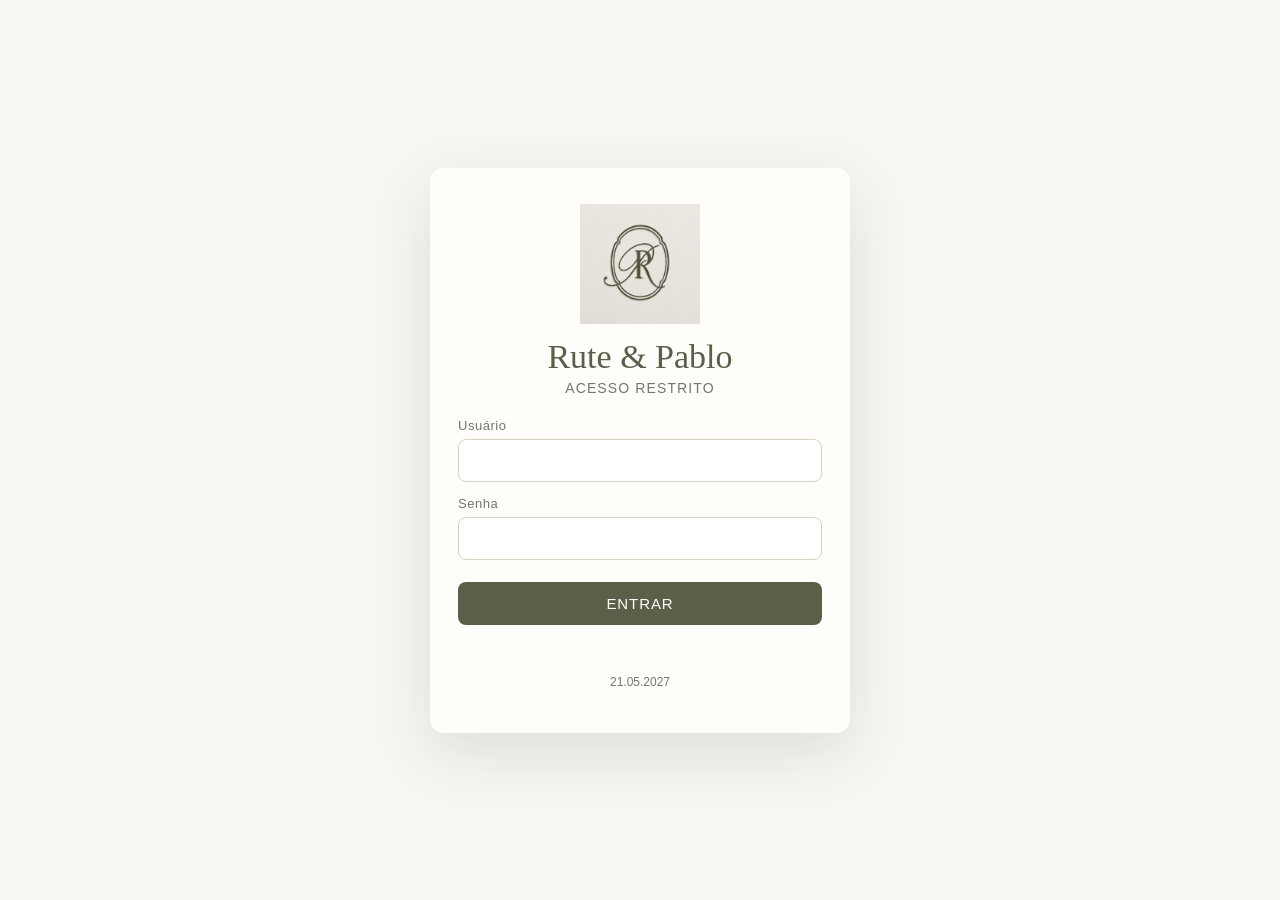
<file: index.html>
<!doctype html>
<html lang="pt-BR">
<head>
<meta charset="utf-8">
<meta name="viewport" content="width=device-width,initial-scale=1,viewport-fit=cover">
<meta name="theme-color" content="#F8F6F1">
<title>Rute &amp; Pablo | Entrar</title>
<link rel="icon" href="assets/logo-rute-pablo.png">
<style>
  :root{--bg:#f8f6f1;--paper:#fffdfa;--olive:#596047;--gold:#b79a68;--ink:#30342e;--muted:#72766d;--err:#a0392b}
  *{box-sizing:border-box}
  html,body{height:100%}
  body{margin:0;background:var(--bg);font-family:Arial,sans-serif;color:var(--ink);display:flex;align-items:center;justify-content:center;padding:24px}
  .card{background:var(--paper);max-width:420px;width:100%;padding:36px 28px 32px;border-radius:14px;box-shadow:0 20px 60px rgba(48,52,46,.12);text-align:center}
  .logo{width:120px;height:auto;margin:0 auto 14px;display:block}
  h1{font:400 34px Georgia,serif;color:var(--olive);margin:0 0 4px}
  .sub{color:var(--muted);font-size:14px;margin:0 0 22px;letter-spacing:.08em;text-transform:uppercase}
  label{display:block;text-align:left;font-size:13px;color:var(--muted);margin:14px 0 6px;letter-spacing:.04em}
  input{width:100%;padding:12px 14px;border:1px solid #d9d2c3;border-radius:8px;font-size:15px;background:#fff;color:var(--ink);outline:none;transition:border-color .15s}
  input:focus{border-color:var(--gold)}
  button{margin-top:22px;width:100%;padding:13px 16px;background:var(--olive);color:#fff;border:none;border-radius:8px;font-size:15px;letter-spacing:.06em;text-transform:uppercase;cursor:pointer;transition:background .15s}
  button:disabled{opacity:.6;cursor:wait}
  .msg{margin-top:14px;min-height:18px;font-size:13px;color:var(--err)}
  .foot{margin-top:18px;font-size:12px;color:var(--muted)}
</style>
</head>
<body>
  <main class="card">
    <img src="assets/logo-rute-pablo.png" alt="Rute &amp; Pablo" class="logo" onerror="this.style.display='none'">
    <h1>Rute &amp; Pablo</h1>
    <p class="sub">Acesso restrito</p>
    <form id="f" autocomplete="off">
      <label for="u">Usuário</label>
      <input id="u" name="u" required autocapitalize="off" autocorrect="off" spellcheck="false">
      <label for="p">Senha</label>
      <input id="p" name="p" type="password" required>
      <button type="submit" id="btn">Entrar</button>
      <p class="msg" id="msg" aria-live="polite"></p>
    </form>
    <p class="foot">21.05.2027</p>
  </main>
<script>
(async function(){
  const EXPECTED = 'b7acdf3fd360baf181d7e38d67d912e70d8eec917904379f8f44f8b2c99addf9';
  if (sessionStorage.getItem('rp_auth') === '1') {
    location.replace('./site.html');
    return;
  }
  async function sha256(s){
    const buf = await crypto.subtle.digest('SHA-256', new TextEncoder().encode(s));
    return [...new Uint8Array(buf)].map(b => b.toString(16).padStart(2,'0')).join('');
  }
  const f = document.getElementById('f');
  const msg = document.getElementById('msg');
  const btn = document.getElementById('btn');
  f.addEventListener('submit', async (e) => {
    e.preventDefault();
    msg.textContent = '';
    btn.disabled = true;
    const u = document.getElementById('u').value.trim().toLowerCase();
    const p = document.getElementById('p').value;
    const h = await sha256(u + ':' + p);
    if (h === EXPECTED) {
      sessionStorage.setItem('rp_auth', '1');
      location.replace('./site.html');
    } else {
      msg.textContent = 'Usuário ou senha inválidos.';
      btn.disabled = false;
    }
  });
})();
</script>
</body>
</html>
</file>
<file: styles.css>
/* ===========================================================
   Rute & Pablo — Premium Wedding Site
   Palette: ivory · champagne · warm beige · charcoal · sage
   Fonts  : Cormorant Garamond (serifa) + Inter (sans)
   =========================================================== */

:root {
  --ivory:        #F8F6F1;
  --paper:        #FFFEFB;
  --champagne:    #D8C8AE;
  --beige:        #E9E1D5;
  --beige-deep:   #DBD0BE;
  --sage:         #A5AE9B;
  --sage-deep:    #7F8975;
  --charcoal:     #292725;
  --ink:          #3A3733;
  --muted:        #8A8378;
  --line:         rgba(41, 39, 37, 0.10);
  --line-soft:    rgba(41, 39, 37, 0.06);
  --shadow-soft:  0 20px 60px rgba(41, 39, 37, 0.08);
  --shadow-lift:  0 30px 80px rgba(41, 39, 37, 0.14);

  --serif: "Cormorant Garamond", "Playfair Display", Georgia, "Times New Roman", serif;
  --sans:  "Inter", "Montserrat", -apple-system, BlinkMacSystemFont, "Segoe UI", sans-serif;

  --radius-sm: 6px;
  --radius-md: 14px;
  --radius-lg: 24px;

  --space-1: 8px;
  --space-2: 16px;
  --space-3: 24px;
  --space-4: 40px;
  --space-5: 64px;
  --space-6: 96px;
  --space-7: 140px;

  --max-width: 1240px;
}

/* -------- Reset -------- */
*, *::before, *::after { box-sizing: border-box; }
html { scroll-behavior: smooth; -webkit-text-size-adjust: 100%; }
body {
  margin: 0;
  background: var(--ivory);
  color: var(--ink);
  font-family: var(--sans);
  font-size: 16px;
  line-height: 1.6;
  font-weight: 400;
  -webkit-font-smoothing: antialiased;
  -moz-osx-font-smoothing: grayscale;
}
img { max-width: 100%; display: block; }
button { font-family: inherit; cursor: pointer; }
a { color: inherit; }
figure { margin: 0; }
h1, h2, h3, h4 { font-family: var(--serif); color: var(--charcoal); font-weight: 400; letter-spacing: -0.005em; }

/* -------- Utilities -------- */
.wrap { max-width: var(--max-width); margin: 0 auto; padding: 0 clamp(20px, 5vw, 48px); }
.eyebrow {
  font-family: var(--sans);
  font-size: 11px;
  letter-spacing: 0.32em;
  text-transform: uppercase;
  color: var(--sage-deep);
  font-weight: 500;
}
.serif-italic { font-family: var(--serif); font-style: italic; font-weight: 400; }
.sr-only { position: absolute; width: 1px; height: 1px; padding: 0; margin: -1px; overflow: hidden; clip: rect(0,0,0,0); white-space: nowrap; border: 0; }

/* -------- Reveal animation (opt-in) -------- */
.reveal { opacity: 0; transform: translateY(24px); transition: opacity 1.1s ease, transform 1.1s ease; }
.reveal.is-visible { opacity: 1; transform: translateY(0); }

@media (prefers-reduced-motion: reduce) {
  html { scroll-behavior: auto; }
  .reveal { opacity: 1; transform: none; transition: none; }
  .hero-image { transform: none !important; animation: none !important; }
}

/* ================================================
   NAV
   ================================================ */
.nav {
  position: fixed; top: 0; left: 0; right: 0; z-index: 50;
  display: flex; justify-content: space-between; align-items: center;
  padding: 18px clamp(20px, 5vw, 48px);
  background: transparent;
  transition: background 0.3s ease, backdrop-filter 0.3s ease, border-color 0.3s ease;
  border-bottom: 1px solid transparent;
}
.nav.is-scrolled {
  background: rgba(248, 246, 241, 0.88);
  backdrop-filter: blur(16px);
  -webkit-backdrop-filter: blur(16px);
  border-bottom-color: var(--line-soft);
}
.nav-brand {
  font-family: var(--serif);
  font-size: 20px;
  letter-spacing: 0.22em;
  color: var(--paper);
  text-decoration: none;
  text-transform: uppercase;
  transition: color 0.3s ease;
}
.nav.is-scrolled .nav-brand { color: var(--charcoal); }
.nav-menu { display: flex; gap: 28px; }
.nav-menu a {
  text-decoration: none;
  color: var(--paper);
  font-size: 11px;
  letter-spacing: 0.24em;
  text-transform: uppercase;
  font-weight: 500;
  transition: color 0.2s ease, opacity 0.2s ease;
  opacity: 0.85;
}
.nav.is-scrolled .nav-menu a { color: var(--charcoal); opacity: 0.7; }
.nav-menu a:hover { opacity: 1; }
.nav-toggle { display: none; background: transparent; border: 0; color: inherit; width: 36px; height: 36px; }
.nav-toggle svg { width: 22px; height: 22px; stroke: currentColor; }

@media (max-width: 820px) {
  .nav-menu {
    position: fixed; inset: 0;
    background: var(--ivory);
    flex-direction: column; justify-content: center; align-items: center;
    gap: 32px;
    transform: translateY(-110%);
    transition: transform 0.45s cubic-bezier(.4,.1,.1,1);
  }
  .nav-menu.is-open { transform: translateY(0); }
  .nav-menu a { color: var(--charcoal) !important; font-size: 14px; letter-spacing: 0.3em; }
  .nav-toggle { display: inline-flex; align-items: center; justify-content: center; color: var(--paper); }
  .nav.is-scrolled .nav-toggle { color: var(--charcoal); }
}

/* ================================================
   HERO
   ================================================ */
.hero {
  position: relative;
  min-height: 100vh;
  min-height: 100svh;
  display: flex;
  align-items: center;
  justify-content: center;
  overflow: hidden;
  color: var(--paper);
  text-align: center;
}
.hero-image {
  position: absolute; inset: 0;
  background: #0d0d0d no-repeat center/cover;
  transform: scale(1.08);
  animation: heroZoom 18s ease-out forwards;
}
@keyframes heroZoom {
  from { transform: scale(1.14); }
  to   { transform: scale(1.02); }
}
.hero-overlay {
  position: absolute; inset: 0;
  background:
    linear-gradient(180deg, rgba(10,10,8,0.35) 0%, rgba(10,10,8,0.20) 40%, rgba(10,10,8,0.55) 100%);
  pointer-events: none;
}
.hero-inner {
  position: relative; z-index: 2;
  max-width: 920px;
  padding: 120px 24px 80px;
}
.hero-eyebrow {
  font-family: var(--sans);
  font-size: 11px;
  letter-spacing: 0.4em;
  text-transform: uppercase;
  color: var(--beige);
  margin-bottom: 28px;
  opacity: 0;
  animation: fadeUp 1.2s ease 0.3s forwards;
}
.hero-title {
  font-family: var(--serif);
  font-weight: 400;
  color: var(--paper);
  font-size: clamp(64px, 11vw, 148px);
  line-height: 0.92;
  letter-spacing: -0.005em;
  margin: 0 0 24px;
  opacity: 0;
  animation: fadeUp 1.4s ease 0.6s forwards;
}
.hero-title .amp { font-style: italic; color: var(--champagne); margin: 0 0.06em; }
.hero-subtitle {
  font-family: var(--serif);
  font-style: italic;
  font-size: clamp(18px, 2.4vw, 26px);
  color: var(--beige);
  margin: 0 0 36px;
  opacity: 0;
  animation: fadeUp 1.2s ease 0.95s forwards;
}
.hero-date {
  font-family: var(--sans);
  font-size: clamp(12px, 1.4vw, 15px);
  letter-spacing: 0.5em;
  text-transform: uppercase;
  color: var(--paper);
  margin: 0;
  opacity: 0;
  animation: fadeUp 1.2s ease 1.25s forwards;
}
.hero-scroll {
  position: absolute; left: 50%; bottom: 28px; transform: translateX(-50%);
  color: var(--paper);
  font-size: 10px; letter-spacing: 0.4em; text-transform: uppercase;
  opacity: 0;
  animation: fadeUp 1s ease 2s forwards;
  text-decoration: none;
}
.hero-scroll::after {
  content: ""; display: block; margin: 10px auto 0;
  width: 1px; height: 46px;
  background: var(--paper); opacity: 0.85;
  animation: scrollLine 1.6s ease-in-out infinite;
}

@keyframes fadeUp { from { opacity: 0; transform: translateY(26px); } to { opacity: 1; transform: none; } }
@keyframes scrollLine { 0%, 100% { transform: scaleY(0.3); transform-origin: top; } 50% { transform: scaleY(1); transform-origin: top; } }

/* ================================================
   SECTION BASE
   ================================================ */
section { padding: clamp(80px, 12vw, 160px) 0; }
.section-head { max-width: 760px; margin: 0 auto clamp(48px, 7vw, 96px); text-align: center; }
.section-head .eyebrow { display: block; margin-bottom: 16px; }
.section-head h2 {
  font-size: clamp(42px, 6vw, 76px);
  line-height: 1.02;
  margin: 0 0 20px;
}
.section-head p {
  font-family: var(--serif);
  font-style: italic;
  font-size: clamp(17px, 1.8vw, 22px);
  color: var(--muted);
  margin: 0;
  line-height: 1.5;
}

/* ================================================
   STORY (Nossa História)
   ================================================ */
.story { background: var(--paper); }
.story-block {
  display: grid;
  grid-template-columns: 1fr 1fr;
  gap: clamp(32px, 6vw, 96px);
  align-items: center;
  margin-bottom: clamp(80px, 10vw, 140px);
}
.story-block:last-child { margin-bottom: 0; }
.story-block.reverse { direction: rtl; }
.story-block.reverse > * { direction: ltr; }
.story-image {
  position: relative;
  aspect-ratio: 4 / 5;
  border-radius: var(--radius-lg);
  overflow: hidden;
  box-shadow: var(--shadow-soft);
  background: var(--beige);
}
.story-image img {
  width: 100%; height: 100%; object-fit: cover;
  transition: transform 1.2s cubic-bezier(.3,.1,.2,1);
}
.story-image:hover img { transform: scale(1.04); }
.story-text .eyebrow { display: inline-block; margin-bottom: 20px; }
.story-text h3 {
  font-size: clamp(32px, 4vw, 48px);
  line-height: 1.08;
  margin: 0 0 24px;
}
.story-text p {
  color: var(--ink);
  font-size: 17px;
  line-height: 1.75;
  margin: 0 0 18px;
}
.story-highlight {
  font-family: var(--serif);
  font-style: italic;
  font-size: clamp(22px, 2.6vw, 30px);
  color: var(--sage-deep);
  line-height: 1.4;
  margin: 28px 0;
  padding-left: 22px;
  border-left: 2px solid var(--champagne);
}

@media (max-width: 860px) {
  .story-block { grid-template-columns: 1fr; gap: 36px; margin-bottom: 72px; }
  .story-block.reverse { direction: ltr; }
  .story-image { aspect-ratio: 3/4; max-height: 520px; }
}

/* ================================================
   GALLERY
   ================================================ */
.gallery { background: var(--ivory); }
.gallery-grid {
  display: grid;
  grid-template-columns: repeat(12, 1fr);
  grid-auto-rows: 140px;
  gap: 14px;
}
.gallery-item {
  position: relative;
  overflow: hidden;
  border-radius: var(--radius-md);
  background: var(--beige);
  cursor: zoom-in;
  box-shadow: var(--shadow-soft);
}
.gallery-item img {
  width: 100%; height: 100%; object-fit: cover;
  transition: transform 1s cubic-bezier(.3,.1,.2,1);
}
.gallery-item:hover img { transform: scale(1.06); }
.gallery-item::after {
  content: "";
  position: absolute; inset: 0;
  background: linear-gradient(180deg, transparent 60%, rgba(41,39,37,0.25));
  opacity: 0; transition: opacity 0.4s ease;
  pointer-events: none;
}
.gallery-item:hover::after { opacity: 1; }

/* Editorial asymmetric spans */
.gallery-item.g-xl { grid-column: span 7; grid-row: span 4; }
.gallery-item.g-tall { grid-column: span 5; grid-row: span 5; }
.gallery-item.g-wide { grid-column: span 7; grid-row: span 3; }
.gallery-item.g-sq { grid-column: span 5; grid-row: span 3; }
.gallery-item.g-md { grid-column: span 6; grid-row: span 3; }
.gallery-item.g-sm { grid-column: span 6; grid-row: span 3; }

@media (max-width: 860px) {
  .gallery-grid { grid-template-columns: repeat(2, 1fr); grid-auto-rows: 180px; gap: 10px; }
  .gallery-item.g-xl, .gallery-item.g-tall, .gallery-item.g-wide,
  .gallery-item.g-sq, .gallery-item.g-md, .gallery-item.g-sm {
    grid-column: span 1; grid-row: span 1;
  }
  .gallery-item.g-xl { grid-column: span 2; grid-row: span 2; }
}

/* Lightbox */
.lightbox {
  position: fixed; inset: 0; z-index: 100;
  background: rgba(10, 10, 8, 0.94);
  display: none;
  align-items: center; justify-content: center;
  padding: 24px;
}
.lightbox.is-open { display: flex; }
.lightbox img {
  max-width: 95vw; max-height: 92vh;
  object-fit: contain;
  border-radius: 8px;
  box-shadow: 0 30px 80px rgba(0,0,0,0.6);
}
.lightbox-close, .lightbox-prev, .lightbox-next {
  position: absolute;
  background: rgba(248, 246, 241, 0.12);
  color: var(--paper);
  border: 1px solid rgba(248, 246, 241, 0.2);
  width: 46px; height: 46px; border-radius: 50%;
  display: flex; align-items: center; justify-content: center;
  backdrop-filter: blur(8px);
  transition: background 0.2s ease;
}
.lightbox-close:hover, .lightbox-prev:hover, .lightbox-next:hover { background: rgba(248, 246, 241, 0.22); }
.lightbox-close { top: 20px; right: 20px; }
.lightbox-prev { left: 20px; top: 50%; transform: translateY(-50%); }
.lightbox-next { right: 20px; top: 50%; transform: translateY(-50%); }

/* ================================================
   O GRANDE DIA
   ================================================ */
.day {
  background: linear-gradient(180deg, var(--beige) 0%, var(--ivory) 100%);
}
.day-grid {
  display: grid;
  grid-template-columns: repeat(auto-fit, minmax(260px, 1fr));
  gap: 20px;
  margin-bottom: clamp(48px, 7vw, 80px);
}
.day-card {
  background: var(--paper);
  border: 1px solid var(--line);
  border-radius: var(--radius-lg);
  padding: 36px 28px 30px;
  text-align: center;
  box-shadow: var(--shadow-soft);
}
.day-card-icon {
  width: 44px; height: 44px;
  margin: 0 auto 20px;
  color: var(--sage-deep);
}
.day-card-icon svg { width: 100%; height: 100%; }
.day-card .eyebrow { display: block; margin-bottom: 10px; }
.day-card h3 {
  font-size: 26px;
  margin: 0 0 8px;
  line-height: 1.2;
}
.day-card p { color: var(--muted); margin: 0; font-size: 15px; line-height: 1.6; }
.day-maps {
  display: inline-flex; align-items: center; gap: 10px;
  text-decoration: none;
  background: var(--charcoal);
  color: var(--paper);
  padding: 15px 32px;
  border-radius: 999px;
  font-size: 12px; letter-spacing: 0.24em; text-transform: uppercase;
  font-weight: 500;
  transition: background 0.2s ease, transform 0.2s ease;
}
.day-maps:hover { background: #1b1a18; transform: translateY(-2px); }
.day-cta { text-align: center; }

/* ================================================
   COUNTDOWN
   ================================================ */
.countdown {
  background: var(--charcoal);
  color: var(--paper);
  text-align: center;
}
.countdown h2 { color: var(--paper); }
.countdown .eyebrow { color: var(--champagne); }
.countdown .section-head p { color: var(--beige); font-style: italic; }
.countdown-grid {
  display: grid;
  grid-template-columns: repeat(4, 1fr);
  gap: clamp(8px, 2vw, 24px);
  max-width: 820px;
  margin: 0 auto;
}
.countdown-cell {
  background: rgba(248, 246, 241, 0.04);
  border: 1px solid rgba(248, 246, 241, 0.12);
  border-radius: var(--radius-md);
  padding: 28px 10px 22px;
}
.countdown-value {
  font-family: var(--serif);
  font-size: clamp(42px, 7vw, 86px);
  line-height: 1;
  color: var(--paper);
  display: block;
  font-variant-numeric: tabular-nums;
  margin-bottom: 8px;
}
.countdown-label {
  font-size: 10px; letter-spacing: 0.3em; text-transform: uppercase;
  color: var(--champagne);
  font-weight: 500;
}

/* ================================================
   RSVP
   ================================================ */
.rsvp { background: var(--paper); }
.rsvp-form {
  max-width: 680px; margin: 0 auto;
  display: grid; gap: 22px;
}
.rsvp-field { display: grid; gap: 8px; }
.rsvp-field label {
  font-size: 11px; letter-spacing: 0.26em; text-transform: uppercase;
  color: var(--sage-deep); font-weight: 500;
}
.rsvp-field input,
.rsvp-field select,
.rsvp-field textarea {
  font-family: var(--sans);
  background: var(--ivory);
  border: 1px solid var(--line);
  border-radius: 10px;
  padding: 14px 16px;
  font-size: 15px;
  color: var(--charcoal);
  outline: none;
  transition: border-color 0.2s ease, background 0.2s ease;
  width: 100%;
}
.rsvp-field input:focus,
.rsvp-field select:focus,
.rsvp-field textarea:focus {
  border-color: var(--sage-deep);
  background: var(--paper);
}
.rsvp-field textarea { resize: vertical; min-height: 110px; }
.rsvp-field .hint { font-size: 12px; color: var(--muted); margin-top: 4px; }
.rsvp-row { display: grid; grid-template-columns: 1fr 1fr; gap: 20px; }
@media (max-width: 640px) { .rsvp-row { grid-template-columns: 1fr; } }

.rsvp-submit {
  background: var(--charcoal); color: var(--paper);
  border: 0; border-radius: 999px;
  padding: 17px 36px;
  font-size: 12px; letter-spacing: 0.3em; text-transform: uppercase;
  font-weight: 500;
  margin-top: 10px; justify-self: center;
  transition: background 0.2s ease, transform 0.2s ease;
  min-width: 220px;
}
.rsvp-submit:hover { background: #1b1a18; transform: translateY(-1px); }
.rsvp-submit:disabled { opacity: 0.6; cursor: wait; }
.rsvp-status {
  min-height: 24px; text-align: center;
  font-size: 14px; letter-spacing: 0.04em;
}
.rsvp-status.ok { color: var(--sage-deep); }
.rsvp-status.err { color: #a0392b; }

/* ================================================
   GIFTS
   ================================================ */
.gifts { background: var(--ivory); }
.gift-filters {
  display: flex; flex-wrap: wrap; justify-content: center;
  gap: 8px; margin-bottom: 44px;
}
.gift-filter {
  background: transparent;
  border: 1px solid var(--line);
  border-radius: 999px;
  padding: 10px 18px;
  font-size: 11px; letter-spacing: 0.24em; text-transform: uppercase;
  color: var(--muted);
  transition: all 0.2s ease;
  font-weight: 500;
}
.gift-filter:hover { color: var(--charcoal); border-color: var(--charcoal); }
.gift-filter.is-active {
  background: var(--charcoal); color: var(--paper); border-color: var(--charcoal);
}
.gift-grid {
  display: grid;
  grid-template-columns: repeat(auto-fit, minmax(240px, 1fr));
  gap: 22px;
}
.gift-card {
  background: var(--paper);
  border: 1px solid var(--line-soft);
  border-radius: var(--radius-lg);
  overflow: hidden;
  display: flex; flex-direction: column;
  transition: transform 0.4s ease, box-shadow 0.4s ease;
  cursor: pointer;
  text-align: left;
  color: inherit;
  padding: 0;
  font-family: inherit;
  border-top: 1px solid var(--line-soft);
  border-right: 1px solid var(--line-soft);
  border-bottom: 1px solid var(--line-soft);
  border-left: 1px solid var(--line-soft);
}
.gift-card:hover { transform: translateY(-4px); box-shadow: var(--shadow-lift); }
.gift-card.gift-hidden { display: none !important; }
.gift-image {
  aspect-ratio: 1 / 1;
  background: var(--beige);
  overflow: hidden;
}
.gift-image img {
  width: 100%; height: 100%; object-fit: cover;
  transition: transform 0.6s ease;
}
.gift-card:hover .gift-image img { transform: scale(1.05); }
.gift-body { padding: 22px 22px 24px; flex: 1; display: flex; flex-direction: column; gap: 6px; }
.gift-cat {
  font-size: 10px; letter-spacing: 0.3em; text-transform: uppercase;
  color: var(--sage-deep); font-weight: 500;
}
.gift-name {
  font-family: var(--serif);
  font-size: 22px;
  line-height: 1.2;
  color: var(--charcoal);
  margin: 2px 0 4px;
  min-height: 2.4em;
}
.gift-price {
  margin-top: auto;
  font-family: var(--serif);
  font-size: 22px;
  color: #9b6b25;
  font-weight: 500;
}

/* ================================================
   GIFT MODAL / CHECKOUT
   ================================================ */
.modal {
  position: fixed; inset: 0; z-index: 90;
  display: none;
  background: rgba(10, 10, 8, 0.6);
  padding: 20px;
  overflow-y: auto;
  align-items: flex-start;
  justify-content: center;
}
.modal.is-open { display: flex; }
.modal-panel {
  background: var(--paper);
  border-radius: var(--radius-lg);
  max-width: 640px; width: 100%;
  margin: 48px auto;
  padding: 36px 32px 32px;
  box-shadow: var(--shadow-lift);
  position: relative;
}
.modal-close {
  position: absolute; top: 14px; right: 14px;
  background: transparent; border: 0;
  width: 36px; height: 36px;
  border-radius: 50%;
  color: var(--muted);
  display: inline-flex; align-items: center; justify-content: center;
  font-size: 20px;
}
.modal-close:hover { background: var(--beige); color: var(--charcoal); }
.modal-head { display: flex; gap: 20px; align-items: center; margin-bottom: 24px; }
.modal-img {
  width: 108px; height: 108px; flex-shrink: 0;
  border-radius: 14px; overflow: hidden;
  background: var(--beige);
}
.modal-img img { width: 100%; height: 100%; object-fit: cover; }
.modal-head h3 {
  font-size: 26px; line-height: 1.2; margin: 0 0 4px;
}
.modal-cat {
  font-size: 10px; letter-spacing: 0.3em; text-transform: uppercase;
  color: var(--sage-deep); font-weight: 500;
}
.modal-price {
  font-family: var(--serif); font-size: 22px; color: #9b6b25;
  margin-top: 6px;
}
.pay-tabs {
  display: grid; grid-template-columns: 1fr 1fr;
  gap: 2px; padding: 4px;
  background: var(--beige);
  border-radius: 999px;
  margin-bottom: 24px;
}
.pay-tab {
  background: transparent; border: 0;
  padding: 10px 14px;
  border-radius: 999px;
  font-size: 11px; letter-spacing: 0.22em; text-transform: uppercase;
  color: var(--muted); font-weight: 500;
  transition: all 0.2s ease;
}
.pay-tab.is-active { background: var(--paper); color: var(--charcoal); box-shadow: 0 2px 8px rgba(0,0,0,0.06); }
.pay-panel { display: none; }
.pay-panel.is-active { display: block; }
.pix-box {
  display: grid;
  grid-template-columns: auto 1fr;
  gap: 24px;
  padding: 22px;
  background: var(--ivory);
  border-radius: var(--radius-md);
  border: 1px solid var(--line-soft);
  margin-bottom: 18px;
}
.pix-qr {
  width: 170px; height: 170px;
  padding: 10px;
  background: var(--paper);
  border-radius: 12px;
  border: 1px solid var(--line-soft);
  display: grid; place-items: center;
}
.pix-qr img { width: 100%; height: 100%; object-fit: contain; }
.pix-info .eyebrow { display: block; margin-bottom: 4px; }
.pix-info strong {
  font-family: var(--serif);
  font-size: 22px; color: var(--charcoal);
  display: block; margin-bottom: 10px;
  letter-spacing: 0.04em;
}
.pix-info dl {
  display: grid; grid-template-columns: auto 1fr; gap: 4px 12px;
  margin: 10px 0 0;
}
.pix-info dt { font-size: 10px; letter-spacing: 0.22em; text-transform: uppercase; color: var(--muted); align-self: center; }
.pix-info dd { font-size: 13px; color: var(--charcoal); margin: 0; }
.pix-hint {
  font-size: 12px; line-height: 1.6; color: var(--muted);
  margin: 0 0 14px;
}
@media (max-width: 540px) {
  .pix-box { grid-template-columns: 1fr; text-align: center; }
  .pix-qr { margin: 0 auto; }
  .pix-info dl { justify-content: center; }
}
.btn-primary, .btn-secondary {
  display: inline-flex; align-items: center; justify-content: center; gap: 8px;
  padding: 14px 22px;
  border-radius: 999px;
  font-size: 11px; letter-spacing: 0.26em; text-transform: uppercase;
  font-weight: 500;
  border: 1px solid var(--charcoal);
  text-decoration: none;
  transition: all 0.2s ease;
  cursor: pointer;
  width: 100%;
}
.btn-primary { background: var(--charcoal); color: var(--paper); }
.btn-primary:hover { background: #1b1a18; }
.btn-secondary { background: transparent; color: var(--charcoal); }
.btn-secondary:hover { background: var(--beige); }
.modal-status {
  min-height: 22px; text-align: center;
  font-size: 13px; color: var(--sage-deep);
  margin-top: 14px;
}

.card-info {
  background: var(--ivory);
  border-radius: var(--radius-md);
  padding: 22px;
  border: 1px solid var(--line-soft);
  margin-bottom: 18px;
}
.card-info h4 {
  font-size: 20px; margin: 0 0 8px;
}
.card-info p { color: var(--muted); font-size: 14px; margin: 0 0 10px; line-height: 1.6; }
.card-info ul { padding-left: 18px; margin: 0; font-size: 13px; color: var(--charcoal); line-height: 1.7; }

/* Partial contribution (gifts ≥ R$ 1.000) */
.pix-contribute { margin-bottom: 18px; }
.pix-contribute-head {
  display: flex; justify-content: space-between; align-items: center;
  margin-bottom: 10px;
}
.pix-contribute-head .eyebrow { display: block; }
.pix-contribute-badge {
  font-size: 10px; letter-spacing: 0.22em; text-transform: uppercase;
  color: var(--sage-deep); background: var(--beige);
  padding: 4px 10px; border-radius: 999px;
}
.pix-contribute-input {
  display: flex; align-items: center; gap: 8px;
  background: var(--ivory);
  border: 1px solid var(--line);
  border-radius: 10px;
  padding: 10px 14px;
  margin-bottom: 10px;
}
.pix-contribute-input span { color: var(--muted); font-size: 14px; }
.pix-contribute-input input {
  flex: 1; border: 0; background: transparent; outline: none;
  font-family: var(--sans); font-size: 16px; color: var(--charcoal);
  min-width: 0;
}
.pix-quick { display: flex; gap: 6px; flex-wrap: wrap; }
.pix-quick button {
  background: var(--paper);
  border: 1px solid var(--line);
  border-radius: 999px;
  padding: 7px 12px;
  font-size: 11px; color: var(--muted);
  letter-spacing: 0.08em;
}
.pix-quick button:hover,
.pix-quick button.is-active { background: var(--charcoal); color: var(--paper); border-color: var(--charcoal); }
.pix-error { color: #a0392b; font-size: 13px; min-height: 18px; margin: 4px 0 0; }

/* ================================================
   FINAL MESSAGE
   ================================================ */
.final {
  position: relative;
  min-height: 92vh;
  display: flex; align-items: center; justify-content: center;
  overflow: hidden;
  color: var(--paper);
  text-align: center;
}
.final-image {
  position: absolute; inset: 0;
  background: #0c0c0b no-repeat center/cover;
  transform: scale(1.05);
}
.final-overlay {
  position: absolute; inset: 0;
  background: linear-gradient(180deg, rgba(10,10,8,0.45) 0%, rgba(10,10,8,0.65) 100%);
}
.final-inner {
  position: relative; z-index: 2;
  max-width: 760px; padding: 80px 24px;
}
.final-inner .eyebrow { color: var(--champagne); display: block; margin-bottom: 20px; }
.final-inner h2 {
  color: var(--paper);
  font-size: clamp(42px, 6vw, 72px);
  line-height: 1.05;
  margin: 0 0 24px;
}
.final-inner p {
  font-family: var(--serif);
  font-style: italic;
  font-size: clamp(18px, 2.2vw, 24px);
  color: var(--beige);
  line-height: 1.55;
  margin: 0 0 32px;
}
.final-signature {
  font-family: var(--serif);
  font-size: clamp(36px, 5vw, 56px);
  color: var(--paper);
  letter-spacing: 0.02em;
}
.final-signature .amp { font-style: italic; color: var(--champagne); }

/* ================================================
   FOOTER
   ================================================ */
.footer {
  background: var(--charcoal);
  color: var(--beige);
  padding: 60px 0 36px;
  text-align: center;
}
.footer-brand {
  font-family: var(--serif);
  font-size: 28px;
  letter-spacing: 0.24em;
  text-transform: uppercase;
  color: var(--paper);
  margin-bottom: 14px;
}
.footer-brand .amp { font-style: italic; color: var(--champagne); }
.footer-date {
  font-size: 11px; letter-spacing: 0.4em; text-transform: uppercase;
  color: var(--champagne);
  margin-bottom: 36px;
}
.footer-nav { display: flex; justify-content: center; gap: 28px; flex-wrap: wrap; margin-bottom: 36px; }
.footer-nav a {
  text-decoration: none;
  font-size: 11px; letter-spacing: 0.24em; text-transform: uppercase;
  color: var(--beige); opacity: 0.7;
}
.footer-nav a:hover { opacity: 1; }
.footer-small { font-size: 11px; color: rgba(217, 206, 184, 0.5); letter-spacing: 0.08em; }
</file>
